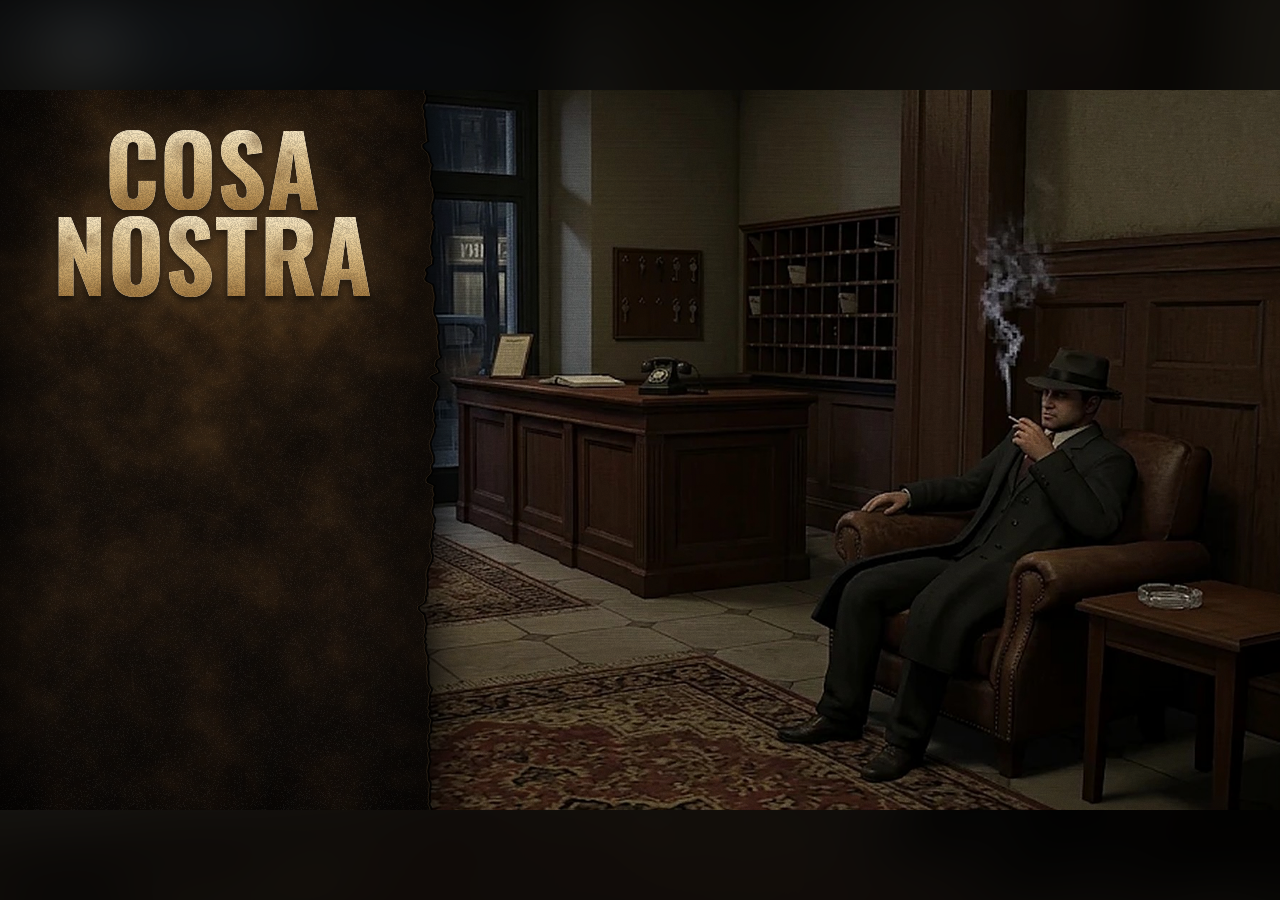
<file: main-menu/index.html>
<!doctype html>
<html lang="en">
<head>
  <meta charset="utf-8">
  <meta name="viewport" content="width=device-width, initial-scale=1">
  <title>Cosa Nostra</title>
  <link rel="preload" href="assets/background.jpg" as="image">
  <link rel="stylesheet" href="css/menu.css">
  <link rel="stylesheet" href="css/options.css">
  <link rel="stylesheet" href="css/loadgame.css">
</head>
<body>
  <div id="viewport">
    <div id="backdrop" aria-hidden="true"></div>

    <div id="stage" class="is-loading">
      <canvas id="scene" aria-hidden="true"></canvas>

      <aside id="panel">
        <canvas id="panel-bg" aria-hidden="true"></canvas>

        <header class="brand">
          <h1 class="title" id="title"></h1>
          <p class="subtitle" id="subtitle"></p>
        </header>

        <nav class="menu" id="menu" aria-label="Main menu">
          <div class="page-heading" id="page-heading" aria-hidden="true"></div>
          <div class="highlight" id="highlight" aria-hidden="true">
            <span class="hl-glow"></span>
            <span class="hl-line hl-top"></span>
            <span class="hl-line hl-bottom"></span>
            <span class="hl-shine"></span>
            <span class="hl-chevrons">
              <svg viewBox="0 0 30 20" width="30" height="20">
                <path class="chev chev-1" d="M2 3 L10 10 L2 17" />
                <path class="chev chev-2" d="M13 3 L21 10 L13 17" />
              </svg>
            </span>
          </div>
          <div class="items" id="items" role="menu"></div>
        </nav>

        <div class="toast" id="toast" role="status" aria-live="polite"></div>

        <footer class="hints" id="hints"></footer>
      </aside>

      <canvas id="fx" aria-hidden="true"></canvas>

      <div class="modal" id="modal" role="dialog" aria-modal="true" aria-labelledby="modal-title" hidden>
        <div class="modal-card">
          <span class="hl-line hl-top"></span>
          <h2 id="modal-title"></h2>
          <p id="modal-text"></p>
          <div class="modal-actions" id="modal-actions"></div>
          <span class="hl-line hl-bottom"></span>
        </div>
      </div>

      <div class="fade" id="fade" aria-hidden="true"></div>
    </div>
  </div>

  <script src="js/menu.config.js"></script>
  <script src="js/scene.js"></script>
  <script src="js/menu.js"></script>
  <script src="js/desk.js"></script>
  <script src="js/saves.js"></script>
  <script src="js/options.js"></script>
  <script src="js/loadgame.js"></script>
  <script>
    /* ---------------------------------------------------------------
       HOOK YOUR GAME UP HERE
       CosaMenu.on(action, handler) runs when a button with that
       action is picked. The menu blinks, fades to black, then calls
       your handler. Return CosaMenu.BACK (or call CosaMenu.show())
       to bring the menu back afterwards.

       Actions with no handler show the "Coming soon" toast instead.
       Options and Load Game have their own screens (options.js,
       loadgame.js). Start Game below is a placeholder.

       Loading a save:   CosaLoad.onLoad((save) => { ... save.data ... });
       Saving the game:  CosaSaves.save(1, { family, don, date, playTime, thumbnail, data });
       --------------------------------------------------------------- */
    CosaMenu.on("start-game", function () {
      // e.g. window.location.href = "game.html";
      return CosaMenu.placeholder("Start Game", "Your game starts here.");
    });

  </script>
</body>
</html>
</file>
<file: main-menu/css/menu.css>
/* =====================================================================
   COSA NOSTRA — MAIN MENU STYLES
   Colours come from menu.config.js (theme) and are set as variables
   on :root at startup. The defaults below are only a fallback.
   ===================================================================== */

@font-face { font-family: "Oswald"; font-weight: 400; font-display: block; src: url("../assets/fonts/Oswald-Regular.ttf") format("truetype"); }
@font-face { font-family: "Oswald"; font-weight: 500; font-display: block; src: url("../assets/fonts/Oswald-Medium.ttf") format("truetype"); }
@font-face { font-family: "Oswald"; font-weight: 600; font-display: block; src: url("../assets/fonts/Oswald-SemiBold.ttf") format("truetype"); }
@font-face { font-family: "Oswald"; font-weight: 700; font-display: block; src: url("../assets/fonts/Oswald-Bold.ttf") format("truetype"); }

:root {
  --gold: #e8c27a;
  --gold-bright: #fff1c9;
  --gold-deep: #9b7135;
  --text: #d9c7a3;
  --text-dim: #8a7c63;
  --panel: #120d09;
  --panel-w: 440px;
  --item-h: 46px;
  --hl-w: 280px;
  --hl-y: 0px;
  --grunge: none;
  --font: "Oswald", "Bebas Neue", "Arial Narrow", "Roboto Condensed", Impact, sans-serif;
}

* { box-sizing: border-box; }

html, body {
  margin: 0;
  height: 100%;
  background: #000;
  overflow: hidden;
  color: var(--text);
  font-family: var(--font);
  -webkit-user-select: none;
  user-select: none;
  -webkit-font-smoothing: antialiased;
}

body.hide-cursor, body.hide-cursor * { cursor: none !important; }

/* ---------------- viewport & stage ---------------- */
#viewport {
  position: fixed;
  inset: 0;
  overflow: hidden;
  background: #000;
}

#backdrop {
  position: absolute;
  inset: -60px;
  background: #000 url("../assets/background.jpg") center / cover no-repeat;
  filter: blur(30px) brightness(0.3) saturate(0.8);
}

#stage {
  position: absolute;
  left: 50%;
  top: 50%;
  width: 1280px;
  height: 720px;
  transform-origin: 50% 50%;
  transform: translate(-50%, -50%) scale(var(--scale, 1));
  overflow: hidden;
  background: #050403;
}

.bg-video {
  position: absolute;
  left: 0;
  top: 0;
  width: 1280px;
  height: 720px;
  object-fit: cover;
  transform-origin: 50% 50%;
  pointer-events: none;
}

#scene, #fx {
  position: absolute;
  left: 0;
  top: 0;
  width: 1280px;
  height: 720px;
}

#fx { pointer-events: none; z-index: 20; }

/* ---------------- left panel ---------------- */
#panel {
  position: absolute;
  left: 0;
  top: 0;
  width: var(--panel-w);
  height: 720px;
  z-index: 10;
}

#panel-bg {
  position: absolute;
  left: 0;
  top: 0;
  width: calc(var(--panel-w) + 90px);
  height: 720px;
  pointer-events: none;
}

.brand {
  position: absolute;
  top: 34px;
  left: 0;
  width: 100%;
  text-align: center;
  padding-right: 14px;
  pointer-events: none;
}

.title {
  margin: 0;
  font-weight: 700;
  text-transform: uppercase;
}

.title .line {
  display: block;
  font-size: 96px;
  line-height: 0.9;
  letter-spacing: 0.012em;
  color: transparent;
  background-image:
    linear-gradient(100deg, transparent 44%, rgba(255, 249, 228, 0.95) 50%, transparent 56%),
    var(--grunge),
    linear-gradient(180deg, #fff6dc 0%, #f2deb2 28%, #dcbd84 58%, #a88046 100%);
  background-size: 300% 100%, 220px 220px, 100% 100%;
  background-position: 100% 0, 0 0, 0 0;
  background-repeat: no-repeat, repeat, no-repeat;
  background-blend-mode: screen, multiply, normal;
  -webkit-background-clip: text;
  background-clip: text;
  filter:
    drop-shadow(0 0 20px rgba(255, 186, 102, 0.26))
    drop-shadow(0 4px 3px rgba(0, 0, 0, 0.85));
}

.title .line:nth-child(1) { --shine-delay: 0s; }
.title .line:nth-child(2) { --shine-delay: 0.18s; }
.title .line:nth-child(3) { --shine-delay: 0.36s; }

.ready .title .line {
  animation: title-shine 8s cubic-bezier(0.5, 0, 0.3, 1) var(--shine-delay) infinite;
}

@keyframes title-shine {
  0%, 74% { background-position: 100% 0, 0 0, 0 0; }
  100%    { background-position: 0% 0, 0 0, 0 0; }
}

.subtitle {
  margin: 12px 0 0;
  font-size: 25px;
  font-weight: 500;
  line-height: 1;
  letter-spacing: 0.02em;
  text-transform: uppercase;
  color: #dcc9a0;
  text-shadow: 0 0 12px rgba(255, 196, 120, 0.18), 0 2px 3px rgba(0, 0, 0, 0.9);
}

/* ---------------- menu ---------------- */
.menu {
  position: absolute;
  left: 0;
  top: 276px;               /* menu.js MENU_TOP */
  width: 100%;
  padding-right: 14px;
}

.items:focus, .items:focus-visible { outline: none; }

.items {
  position: relative;
  z-index: 2;
}

.page-heading {
  position: absolute;
  top: -32px;
  left: 0;
  right: 14px;
  display: flex;
  align-items: center;
  justify-content: center;
  gap: 14px;
  font-size: 16px;
  font-weight: 500;
  letter-spacing: 0.32em;
  text-transform: uppercase;
  color: var(--gold);
  opacity: 0;
  transform: translateY(6px);
  transition: opacity 0.35s, transform 0.35s;
}

.page-heading::before,
.page-heading::after {
  content: "";
  width: 46px;
  height: 1px;
  background: linear-gradient(90deg, transparent, var(--gold));
}
.page-heading::after { transform: scaleX(-1); }
.page-heading.is-visible { opacity: 1; transform: none; }

.item {
  display: block;
  width: 100%;
  height: var(--item-h);
  margin: 0;
  padding: 0;
  border: 0;
  background: none;
  font-family: var(--font);
  font-size: 30px;
  font-weight: 600;
  line-height: var(--item-h);
  text-transform: uppercase;
  text-align: center;
  color: var(--text);
  cursor: pointer;
  outline: none;
  -webkit-tap-highlight-color: transparent;
}

.item .label {
  display: inline-block;
  letter-spacing: 0.035em;
  text-shadow: 0 2px 4px rgba(0, 0, 0, 0.95), 0 0 1px rgba(0, 0, 0, 0.8);
  transition:
    color 0.2s ease,
    transform 0.32s cubic-bezier(0.2, 1.4, 0.4, 1),
    letter-spacing 0.32s cubic-bezier(0.2, 1, 0.3, 1),
    text-shadow 0.25s ease,
    opacity 0.25s ease;
}

.item.is-active .label {
  color: var(--gold-bright);
  transform: scale(1.07);
  letter-spacing: 0.06em;
  text-shadow:
    0 0 14px rgba(255, 214, 140, 0.55),
    0 0 30px rgba(255, 180, 90, 0.25),
    0 2px 4px rgba(0, 0, 0, 0.95);
}

.item.is-disabled .label { color: var(--text-dim); opacity: 0.55; }
.item.is-disabled.is-active .label {
  color: #bdae91;
  opacity: 0.8;
  text-shadow: 0 2px 4px rgba(0, 0, 0, 0.95);
}

.item.is-blinking .label { animation: item-blink var(--blink-time, 0.11s) steps(1, end) var(--blink-count, 4); }

@keyframes item-blink {
  0%   { opacity: 1; color: #fff; text-shadow: 0 0 18px rgba(255, 230, 170, 0.95), 0 0 40px rgba(255, 190, 100, 0.6); }
  50%  { opacity: 0.12; }
  100% { opacity: 1; }
}

.item.is-shaking .label { animation: shake 0.42s cubic-bezier(0.36, 0.07, 0.19, 0.97); }

@keyframes shake {
  10%, 90% { transform: translateX(-2px); }
  20%, 80% { transform: translateX(4px); }
  30%, 50%, 70% { transform: translateX(-7px); }
  40%, 60% { transform: translateX(7px); }
}

/* intro / page transition states for items */
.items .item {
  opacity: 0;
  transform: translateX(-18px);
  transition: opacity 0.45s ease, transform 0.55s cubic-bezier(0.2, 1, 0.3, 1);
  transition-delay: calc(var(--i, 0) * 60ms);
}
.show-items .items .item { opacity: 1; transform: none; }
.items.is-leaving .item {
  opacity: 0;
  transform: translateX(-24px);
  transition-duration: 0.22s, 0.22s;
  transition-delay: calc(var(--i, 0) * 25ms);
}
.items.is-entering .item {
  opacity: 0;
  transform: translateX(24px);
  transition: none;
}

/* ---------------- highlight bar ---------------- */
.highlight {
  position: absolute;
  z-index: 1;
  top: 0;
  left: calc(50% - 7px - var(--hl-w) / 2);
  width: var(--hl-w);
  height: var(--item-h);
  transform: translateY(var(--hl-y));
  opacity: 0;
  pointer-events: none;
  transition:
    transform 0.34s cubic-bezier(0.22, 1.25, 0.36, 1),
    left 0.3s cubic-bezier(0.22, 1, 0.36, 1),
    width 0.3s cubic-bezier(0.22, 1, 0.36, 1),
    opacity 0.3s ease,
    filter 0.3s ease;
}

.show-highlight .highlight { opacity: 1; }
.highlight.is-hidden { opacity: 0 !important; }
.highlight.is-disabled { filter: grayscale(0.85) brightness(0.7); }

.hl-glow {
  position: absolute;
  inset: -6px -10px;
  background:
    radial-gradient(ellipse 46% 62% at 50% 50%, rgba(232, 194, 122, 0.32), rgba(232, 194, 122, 0.09) 62%, transparent 78%),
    linear-gradient(90deg, transparent 0%, rgba(42, 27, 10, 0.88) 16%, rgba(60, 40, 15, 0.92) 50%, rgba(42, 27, 10, 0.88) 84%, transparent 100%);
  animation: hl-breathe 3.2s ease-in-out infinite;
}

@keyframes hl-breathe {
  0%, 100% { opacity: 0.86; }
  50%      { opacity: 1; }
}

.hl-line {
  position: absolute;
  left: 0;
  right: 0;
  height: 1.5px;
  background: linear-gradient(90deg,
    transparent 0%, var(--gold-deep) 14%, var(--gold) 34%, var(--gold-bright) 50%,
    var(--gold) 66%, var(--gold-deep) 86%, transparent 100%);
  box-shadow: 0 0 8px rgba(232, 194, 122, 0.55);
}
.hl-top { top: -1px; }
.hl-bottom { bottom: -1px; }

/* lens flare sitting on each hairline */
.hl-line::after {
  content: "";
  position: absolute;
  left: 50%;
  top: 50%;
  width: 70px;
  height: 5px;
  transform: translate(-50%, -50%);
  border-radius: 50%;
  background: radial-gradient(ellipse at center, rgba(255, 246, 220, 0.95), rgba(255, 210, 140, 0.35) 45%, transparent 72%);
  animation: flare 3.2s ease-in-out infinite;
}
.hl-bottom::after { animation-delay: -1.6s; }

@keyframes flare {
  0%, 100% { opacity: 0.55; transform: translate(-50%, -50%) scaleX(0.8); }
  50%      { opacity: 1;    transform: translate(-50%, -50%) scaleX(1.15); }
}

.hl-shine {
  position: absolute;
  inset: 0;
  overflow: hidden;
}
.hl-shine::before {
  content: "";
  position: absolute;
  top: -10%;
  bottom: -10%;
  left: -40%;
  width: 30%;
  transform: skewX(-22deg) translateX(-100%);
  background: linear-gradient(90deg, transparent, rgba(255, 240, 205, 0.32), transparent);
  opacity: 0;
}
.highlight.ignite .hl-shine::before { animation: shine-sweep 0.7s cubic-bezier(0.3, 0, 0.2, 1) 0.06s both; }

@keyframes shine-sweep {
  0%   { opacity: 1; transform: skewX(-22deg) translateX(-100%); }
  100% { opacity: 1; transform: skewX(-22deg) translateX(560%); }
}

/* the "bulb warming up" flicker each time the selection moves */
.highlight.ignite .hl-glow,
.highlight.ignite .hl-line { animation: ignite 0.42s linear both; }

@keyframes ignite {
  0%   { opacity: 0.15; }
  12%  { opacity: 1; }
  20%  { opacity: 0.3; }
  32%  { opacity: 1; }
  42%  { opacity: 0.6; }
  56%  { opacity: 1; }
  100% { opacity: 1; }
}

/* rapid blink when an item is picked */
.highlight.blink .hl-glow,
.highlight.blink .hl-line,
.highlight.blink .hl-chevrons { animation: hl-blink var(--blink-time, 0.11s) steps(1, end) var(--blink-count, 4); }

@keyframes hl-blink {
  0%   { opacity: 1; filter: brightness(1.9); }
  50%  { opacity: 0.08; filter: none; }
  100% { opacity: 1; }
}

.hl-chevrons {
  position: absolute;
  right: -30px;
  top: 50%;
  width: 30px;
  height: 20px;
  margin-top: -10px;
  filter: drop-shadow(0 0 5px rgba(255, 200, 110, 0.75));
}
.hl-chevrons svg { display: block; overflow: visible; }
.chev {
  fill: none;
  stroke: var(--gold);
  stroke-width: 3.2;
  stroke-linecap: round;
  stroke-linejoin: round;
  animation: chev 1.1s ease-in-out infinite;
}
.chev-2 { stroke: var(--gold-bright); animation-delay: 0.14s; }

@keyframes chev {
  0%, 100% { transform: translateX(0);   opacity: 0.55; }
  50%      { transform: translateX(4px); opacity: 1; }
}

.highlight.is-disabled .hl-chevrons { display: none; }

/* ---------------- toast ---------------- */
.toast {
  position: absolute;
  left: 0;
  right: 14px;
  bottom: 90px;
  display: flex;
  align-items: center;
  justify-content: center;
  gap: 14px;
  font-size: 17px;
  font-weight: 500;
  letter-spacing: 0.28em;
  text-transform: uppercase;
  color: var(--gold);
  text-shadow: 0 0 10px rgba(232, 194, 122, 0.4), 0 2px 3px #000;
  opacity: 0;
  transform: translateY(8px);
  transition: opacity 0.3s ease, transform 0.4s cubic-bezier(0.2, 1, 0.3, 1);
  pointer-events: none;
}
.toast::before,
.toast::after {
  content: "";
  width: 34px;
  height: 1px;
  background: linear-gradient(90deg, transparent, var(--gold));
}
.toast::after { transform: scaleX(-1); }
.toast.is-visible { opacity: 1; transform: none; }
.toast.is-error { color: #e09a7a; }

/* ---------------- key hints ---------------- */
.hints {
  position: absolute;
  left: 0;
  right: 14px;
  bottom: 38px;
  display: flex;
  justify-content: center;
  align-items: center;
  gap: 20px;
  opacity: 0;
  transform: translateY(10px);
  transition: opacity 0.6s ease, transform 0.6s cubic-bezier(0.2, 1, 0.3, 1);
}
.show-hints .hints { opacity: 1; transform: none; }

.hint {
  display: flex;
  align-items: center;
  gap: 8px;
  padding: 4px 2px;
  border: 0;
  background: none;
  font-family: var(--font);
  font-size: 17px;
  font-weight: 500;
  letter-spacing: 0.06em;
  text-transform: uppercase;
  color: var(--text);
  text-shadow: 0 2px 3px #000;
  cursor: default;
  outline: none;
}
.hint[data-action="select"], .hint[data-action="back"] { cursor: pointer; }
.hint[data-action="select"]:hover .hint-label,
.hint[data-action="back"]:hover .hint-label { color: var(--gold-bright); }

.hint-keys { display: flex; gap: 4px; }

.key {
  display: inline-flex;
  align-items: center;
  justify-content: center;
  min-width: 25px;
  height: 25px;
  padding: 0 7px;
  border-radius: 5px;
  font-size: 12.5px;
  font-weight: 600;
  letter-spacing: 0.04em;
  color: #f3e3bf;
  background: linear-gradient(180deg, #4a3a25 0%, #2b2014 55%, #1c140b 100%);
  border: 1px solid rgba(232, 194, 122, 0.55);
  border-bottom-width: 3px;
  border-bottom-color: rgba(120, 88, 42, 0.9);
  box-shadow:
    inset 0 1px 0 rgba(255, 236, 196, 0.25),
    0 0 10px rgba(232, 194, 122, 0.12),
    0 2px 4px rgba(0, 0, 0, 0.7);
  text-shadow: 0 1px 1px #000;
  transition: transform 0.08s, border-bottom-width 0.08s, box-shadow 0.15s, color 0.15s;
}
.key.is-pressed {
  transform: translateY(2px);
  border-bottom-width: 1px;
  color: #fff;
  box-shadow: inset 0 1px 0 rgba(255, 236, 196, 0.35), 0 0 16px rgba(255, 200, 110, 0.55);
}

/* ---------------- modal ---------------- */
.modal {
  position: absolute;
  inset: 0;
  z-index: 30;
  display: grid;
  place-items: center;
  background: radial-gradient(ellipse at center, rgba(0, 0, 0, 0.55), rgba(0, 0, 0, 0.85));
  opacity: 0;
  transition: opacity 0.3s ease;
}
.modal[hidden] { display: none; }
.modal.is-open { opacity: 1; }

.modal-card {
  position: relative;
  width: 560px;
  padding: 44px 50px 38px;
  text-align: center;
  background:
    radial-gradient(ellipse at 50% 0%, rgba(232, 194, 122, 0.12), transparent 70%),
    linear-gradient(180deg, rgba(30, 21, 12, 0.97), rgba(14, 10, 6, 0.97));
  box-shadow: 0 30px 80px rgba(0, 0, 0, 0.8);
  transform: scale(0.94) translateY(10px);
  transition: transform 0.4s cubic-bezier(0.2, 1.3, 0.4, 1);
}
.modal.is-open .modal-card { transform: none; }

.modal-card h2 {
  margin: 0;
  font-size: 46px;
  font-weight: 700;
  line-height: 1.05;
  text-transform: uppercase;
  letter-spacing: 0.02em;
  color: transparent;
  background: linear-gradient(180deg, #fff6dc, #dcbd84 60%, #a88046);
  -webkit-background-clip: text;
  background-clip: text;
  filter: drop-shadow(0 3px 2px rgba(0, 0, 0, 0.8));
}
.modal-card p {
  margin: 14px 0 30px;
  font-size: 20px;
  font-weight: 400;
  letter-spacing: 0.03em;
  color: var(--text);
}

.modal-actions { display: flex; justify-content: center; gap: 22px; }

.modal-btn {
  position: relative;
  min-width: 170px;
  height: 50px;
  padding: 0 28px;
  border: 0;
  background: none;
  font-family: var(--font);
  font-size: 26px;
  font-weight: 600;
  letter-spacing: 0.05em;
  text-transform: uppercase;
  color: var(--text);
  cursor: pointer;
  outline: none;
  text-shadow: 0 2px 3px #000;
  transition: color 0.2s;
}
.modal-btn::before,
.modal-btn::after {
  content: "";
  position: absolute;
  left: 0;
  right: 0;
  height: 1.5px;
  background: linear-gradient(90deg, transparent, var(--gold) 30%, var(--gold-bright) 50%, var(--gold) 70%, transparent);
  box-shadow: 0 0 8px rgba(232, 194, 122, 0.55);
  opacity: 0;
  transform: scaleX(0.4);
  transition: opacity 0.25s, transform 0.35s cubic-bezier(0.2, 1.2, 0.4, 1);
}
.modal-btn::before { top: 0; }
.modal-btn::after { bottom: 0; }
.modal-btn.is-active {
  color: var(--gold-bright);
  background: radial-gradient(ellipse 50% 70% at 50% 50%, rgba(232, 194, 122, 0.26), transparent 80%);
  text-shadow: 0 0 14px rgba(255, 214, 140, 0.55), 0 2px 3px #000;
}
.modal-btn.is-active::before,
.modal-btn.is-active::after { opacity: 1; transform: none; }
.modal-btn.is-blinking { animation: item-blink 0.1s steps(1, end) 3; }

.modal-card > .hl-line { left: 30px; right: 30px; }

/* ---------------- placeholder screen ---------------- */
.placeholder {
  position: absolute;
  inset: 0;
  z-index: 40;
  display: flex;
  flex-direction: column;
  align-items: center;
  justify-content: center;
  gap: 16px;
  background: radial-gradient(ellipse at center, #17110a, #000 75%);
  opacity: 0;
  transition: opacity 0.6s ease;
}
.placeholder.is-open { opacity: 1; }
.placeholder h2 {
  margin: 0;
  font-size: 64px;
  font-weight: 700;
  text-transform: uppercase;
  color: transparent;
  background: linear-gradient(180deg, #fff6dc, #dcbd84 60%, #a88046);
  -webkit-background-clip: text;
  background-clip: text;
}
.placeholder p { margin: 0; font-size: 22px; color: var(--text); letter-spacing: 0.04em; }
.placeholder .hint { margin-top: 30px; }

/* ---------------- fade ---------------- */
.fade {
  position: absolute;
  inset: 0;
  z-index: 50;
  background: #000;
  opacity: 1;
  pointer-events: none;
  transition: opacity var(--fade-time, 0.7s) ease;
}
.fade.is-clear { opacity: 0; }

/* ---------------- intro states ---------------- */
#panel { opacity: 0; transform: translateX(-36px); transition: opacity 0.9s ease, transform 1.1s cubic-bezier(0.2, 1, 0.3, 1); }
.show-panel #panel { opacity: 1; transform: none; }

.title .line {
  opacity: 0;
  letter-spacing: 0.22em;
  transition: opacity 1s ease, letter-spacing 1.4s cubic-bezier(0.16, 1, 0.3, 1);
}
.show-title1 .title .line:nth-child(1),
.show-title2 .title .line:nth-child(n+2) { opacity: 1; letter-spacing: 0.012em; }

.subtitle { opacity: 0; transform: translateY(6px); transition: opacity 0.9s ease, transform 0.9s ease; }
.show-subtitle .subtitle { opacity: 1; transform: none; }

/* skipping the intro: everything snaps in quickly */
.instant #panel,
.instant .title .line,
.instant .subtitle,
.instant .hints,
.instant .items .item { transition-duration: 0.25s !important; transition-delay: 0s !important; }

/* ---------------- reduced motion ---------------- */
@media (prefers-reduced-motion: reduce) {
  .hl-glow, .hl-line::after, .chev,
  .ready .title .line { animation: none !important; }
  .highlight { transition-duration: 0.12s; }
}
</file>
<file: main-menu/css/options.css>
/* =====================================================================
   COSA NOSTRA — OPTIONS SCREEN
   A case-file sheet on the desk. Positions are on the 1280 x 720 stage
   and line up with the blank paper in assets/options/desk.jpg.
   ===================================================================== */

@font-face { font-family: "Rokkitt"; font-weight: 100 900; font-display: block; src: url("../assets/fonts/Rokkitt.ttf") format("truetype"); }
@font-face { font-family: "Covered By Your Grace"; font-display: block; src: url("../assets/fonts/CoveredByYourGrace.ttf") format("truetype"); }

:root {
  --opt-ink: #1f1b16;
  --opt-gold: #a2823f;
  --opt-gold-hi: #e9cf87;
  --opt-red: #a92f27;
  --opt-type: "Rokkitt", "Courier Prime", "Courier New", serif;
  --opt-hand: "Covered By Your Grace", "Segoe Print", "Bradley Hand", cursive;
}

.options {
  position: absolute;
  inset: 0;
  z-index: 45;              /* above the menu, below the fade (50) */
  overflow: hidden;
  background: #120c07;
  font-family: var(--opt-type);
  color: var(--opt-ink);
}
.options[hidden] { display: none; }

.opt-scene {
  position: absolute;
  left: 0;
  top: 0;
  width: 1280px;
  height: 720px;
}

/* the sheet of paper (matches the blank paper in the background) */
.opt-sheet {
  position: absolute;
  left: 438px;
  top: 188px;
  width: 417px;
  height: 414px;
}

/* ---------------- handwritten title ---------------- */
.opt-title {
  position: absolute;
  left: 0;
  right: 0;
  top: 2px;
  margin: 0;
  text-align: center;
  font-family: var(--opt-hand);
  font-weight: 400;
  font-size: 44px;
  line-height: 60px;
  letter-spacing: 0.04em;
  color: #15120f;
  -webkit-text-stroke: 0.7px #15120f;
  mix-blend-mode: multiply;
  clip-path: inset(0 100% 0 0);
}
.opt-title .cap { font-size: 64px; }
.opt-title.is-written { clip-path: inset(0 0 0 0); transition: clip-path 0.9s cubic-bezier(0.55, 0.1, 0.35, 1); }

.opt-underline {
  position: absolute;
  left: 104px;
  top: 58px;
  width: 210px;
  height: 14px;
  overflow: visible;
  mix-blend-mode: multiply;
}
.opt-underline { clip-path: inset(0 100% 0 0); }
.opt-underline path { fill: var(--opt-red); opacity: 0.92; }
.opt-underline.is-drawn { clip-path: inset(0 -4px 0 0); transition: clip-path 0.45s cubic-bezier(0.6, 0, 0.3, 1) 0.75s; }

/* ---------------- rows ---------------- */
.opt-row {
  position: absolute;
  left: 57px;
  width: 306px;
  font-size: 28px;
  font-weight: 600;
  line-height: 26px;
  letter-spacing: 0;
  text-transform: uppercase;
  white-space: nowrap;
  cursor: pointer;
  opacity: 0;
  transform: translateY(4px);
  transition: opacity 0.45s ease, transform 0.5s ease;
  transition-delay: calc(var(--i) * 70ms + 0.5s);
}
.options.is-open .opt-row { opacity: 1; transform: none; }

.opt-row .ink { mix-blend-mode: multiply; }
.opt-row.is-centered { text-align: center; }
.opt-row .value { color: var(--opt-gold); display: inline-block; }
/* on the gold plaque, values switch to a deeper gold so they stay readable */
.opt-row.is-active .value,
.opt-row.is-active .opt-choice.is-on { color: #6e4f17; }
.opt-row .value.is-pop { animation: opt-pop 0.28s cubic-bezier(0.2, 1.6, 0.4, 1); }
@keyframes opt-pop { 0% { transform: scale(1.18); } 100% { transform: scale(1); } }

.opt-choice { cursor: pointer; transition: color 0.18s ease; }
.opt-choice.is-on { color: var(--opt-gold); }
.opt-choice:hover { text-decoration: underline; text-decoration-thickness: 1px; text-underline-offset: 3px; }

/* volume bars */
.opt-bar {
  position: relative;
  height: 12px;
  margin-top: 10px;
  border-radius: 3px;
  background: linear-gradient(180deg, #c9c2b2, #aaa292);
  box-shadow:
    inset 0 0 0 1px rgba(40, 32, 22, 0.85),
    inset 0 2px 2px rgba(0, 0, 0, 0.18),
    0 1px 0 rgba(255, 255, 255, 0.35);
  cursor: pointer;
}
.opt-bar .fill {
  position: absolute;
  left: 1px;
  top: 1px;
  bottom: 1px;
  width: 0;
  border-radius: 2px 0 0 2px;
  background:
    linear-gradient(180deg, rgba(255, 246, 214, 0.45), rgba(255, 246, 214, 0) 45%, rgba(60, 40, 10, 0.18)),
    linear-gradient(90deg, #6f5528 0%, #9a7a3c 30%, #c9a85e 70%, #ecd28c 100%);
  transition: width 0.14s ease-out;
}
.opt-bar .fill.is-full { border-radius: 2px; }

/* ---------------- selection plaque ---------------- */
.opt-plaque {
  position: absolute;
  left: 40px;
  width: 345px;
  top: 0;
  height: 42px;
  border-radius: 7px;
  background:
    radial-gradient(ellipse 60% 70% at 50% 45%, rgba(255, 246, 215, 0.5), rgba(255, 246, 215, 0) 70%),
    linear-gradient(180deg, #e0d4ae 0%, #d0c08f 45%, #b9a674 100%);
  box-shadow:
    inset 0 0 0 1.5px rgba(122, 96, 48, 0.75),
    inset 0 2px 3px rgba(255, 250, 225, 0.6),
    inset 0 -3px 6px rgba(110, 84, 36, 0.25),
    0 2px 6px rgba(60, 40, 15, 0.25);
  opacity: 0;
  transition:
    transform 0.32s cubic-bezier(0.22, 1.2, 0.36, 1),
    height 0.28s cubic-bezier(0.22, 1, 0.36, 1),
    opacity 0.3s ease;
  pointer-events: none;
}
.options.is-ready .opt-plaque { opacity: 1; }
.opt-plaque.ignite { animation: opt-ignite 0.4s linear; }
@keyframes opt-ignite {
  0% { opacity: 0.25; } 15% { opacity: 1; } 25% { opacity: 0.45; } 40% { opacity: 1; } 55% { opacity: 0.75; } 70%, 100% { opacity: 1; }
}
.opt-plaque.blink { animation: opt-blink 0.11s steps(1, end) 4; }
@keyframes opt-blink { 0% { opacity: 1; filter: brightness(1.25); } 50% { opacity: 0.15; } 100% { opacity: 1; } }

/* gold pointer to the left of the plaque */
.opt-arrow {
  position: absolute;
  left: -22px;
  top: 50%;
  width: 34px;
  height: 30px;
  margin-top: -15px;
  overflow: visible;
  animation: opt-arrow 1.1s ease-in-out infinite;
}
@keyframes opt-arrow { 0%, 100% { transform: translateX(0); } 50% { transform: translateX(4px); } }

/* "coming soon" rubber stamp */
.opt-stamp {
  position: absolute;
  right: 6px;
  top: 0;
  padding: 3px 10px 1px;
  border: 3px solid var(--opt-red);
  border-radius: 4px;
  font-family: var(--opt-type);
  font-weight: 800;
  font-size: 22px;
  letter-spacing: 0.06em;
  color: var(--opt-red);
  text-transform: uppercase;
  opacity: 0;
  pointer-events: none;
  transform: rotate(-9deg) scale(1.7);
  background: rgba(246, 240, 226, 0.55);
  -webkit-mask-image: var(--stamp-grunge);
  mask-image: var(--stamp-grunge);
  -webkit-mask-size: 100% 100%;
  mask-size: 100% 100%;
}
.opt-stamp.is-down {
  animation: opt-stamp 1.9s ease forwards;
}
@keyframes opt-stamp {
  0%   { opacity: 0; transform: rotate(-9deg) scale(1.7); }
  12%  { opacity: 0.9; transform: rotate(-9deg) scale(0.96); }
  18%  { transform: rotate(-9deg) scale(1); }
  75%  { opacity: 0.9; }
  100% { opacity: 0; transform: rotate(-9deg) scale(1); }
}

/* ---------------- key hints on the desk ---------------- */
.opt-hints {
  position: absolute;
  left: 0;
  right: 0;
  top: 676px;
  display: flex;
  justify-content: center;
  gap: 26px;
  opacity: 0;
  transition: opacity 0.6s ease 0.9s;
}
.options.is-open .opt-hints { opacity: 1; }
.opt-hints .hint {
  font-family: var(--opt-type);
  font-size: 19px;
  font-weight: 600;
  letter-spacing: 0.06em;
  color: #ddd2bd;
  text-shadow: 0 2px 3px rgba(0, 0, 0, 0.9);
}

/* room light from the desk lamp: dims the whole screen when the lamp flickers */
.opt-shade {
  position: absolute;
  inset: 0;
  pointer-events: none;
  background: radial-gradient(ellipse 120% 110% at 85% 15%, rgba(0, 0, 0, 0.55), #000 80%);
  opacity: 0;
}

@media (prefers-reduced-motion: reduce) {
  .opt-arrow { animation: none; }
  .opt-row { transition-delay: 0s; }
}
</file>
<file: main-menu/css/loadgame.css>
/* =====================================================================
   COSA NOSTRA — LOAD GAME SCREEN
   Same desk and case file as Options (it reuses .options, .opt-title,
   .opt-underline, .opt-arrow and .opt-stamp from options.css). Save
   slots are index cards clipped to the sheet. Positions are on the
   1280 x 720 stage, relative to the paper (.opt-sheet).
   ===================================================================== */

/* scroll flourishes either side of the title */
.lg-flourish {
  position: absolute;
  top: 18px;
  width: 58px;
  height: 22px;
  overflow: visible;
  mix-blend-mode: multiply;
  opacity: 0;
  transition: opacity 0.6s ease 0.6s;
}
.lg-flourish path { fill: none; stroke: #2a241d; stroke-width: 1.4; stroke-linecap: round; }
.lg-flourish.left { left: 40px; }
.lg-flourish.right { right: 22px; transform: scaleX(-1); }
.options.is-open .lg-flourish { opacity: 0.9; }

/* ---------------- save cards ---------------- */
.lg-card {
  position: absolute;
  left: 18px;
  width: 380px;
  height: 86px;
  border-radius: 2px;
  background:
    repeating-linear-gradient(180deg, transparent 0 20px, rgba(84, 92, 110, 0.14) 20px 21px) 0 12px / 100% 100% no-repeat,
    linear-gradient(180deg, #e9e0cb, #dcd1b8);
  box-shadow:
    inset 0 0 0 1px rgba(110, 92, 62, 0.35),
    0 1px 0 rgba(255, 255, 255, 0.4),
    0 2px 4px rgba(50, 35, 15, 0.28);
  font-family: var(--opt-type);
  text-transform: uppercase;
  white-space: nowrap;
  cursor: pointer;
  opacity: 0;
  transform: translateY(6px);
  transition: opacity 0.45s ease, transform 0.5s ease;
  transition-delay: calc(var(--i) * 90ms + 0.45s);
}
.options.is-open .lg-card { opacity: 1; transform: none; }

/* the gold plaque the selected card turns into */
.lg-card .lg-glow {
  position: absolute;
  inset: -2px;
  border-radius: 4px;
  background:
    radial-gradient(ellipse 55% 75% at 38% 45%, rgba(255, 246, 212, 0.6), rgba(255, 246, 212, 0) 70%),
    linear-gradient(180deg, #e9dcae 0%, #d8c48b 50%, #c4ac70 100%);
  box-shadow:
    inset 0 0 0 1.5px rgba(128, 100, 48, 0.8),
    inset 0 2px 3px rgba(255, 250, 228, 0.7),
    inset 0 -3px 6px rgba(110, 84, 36, 0.25),
    0 0 14px rgba(255, 214, 140, 0.45),
    0 3px 6px rgba(60, 40, 15, 0.3);
  opacity: 0;
  transition: opacity 0.2s ease;
}
.lg-card.is-active .lg-glow { opacity: 1; }
.lg-card.is-active .lg-glow.ignite { animation: opt-ignite 0.4s linear; }
.lg-card.is-blinking .lg-glow { animation: opt-blink 0.11s steps(1, end) 4; }

.lg-card .lg-text { position: absolute; inset: 0; mix-blend-mode: multiply; }
.lg-title {
  position: absolute;
  left: 11px;
  top: 9px;
  width: 272px;
  overflow: hidden;
  text-overflow: ellipsis;
  font-size: 26px;
  font-weight: 500;
  line-height: 26px;
  color: var(--opt-gold);
  transition: color 0.2s ease;
}
.lg-card.is-active .lg-title { color: var(--opt-ink); }
.lg-line {
  position: absolute;
  left: 37px;
  width: 246px;
  overflow: hidden;
  text-overflow: ellipsis;
  font-size: 21px;
  font-weight: 500;
  line-height: 21px;
  letter-spacing: -0.005em;
  color: var(--opt-ink);
}
.lg-line.l2 { top: 38px; }
.lg-line.l3 { top: 59px; }

/* photo stuck to the card */
.lg-thumb {
  position: absolute;
  right: 6px;
  top: 5px;
  width: 92px;
  height: 75px;
  background: #1a1612;
  box-shadow: 0 0 0 2px #f4efe2, 0 2px 4px rgba(0, 0, 0, 0.35);
  overflow: hidden;
}
.lg-thumb img {
  width: 100%;
  height: 100%;
  object-fit: cover;
  display: block;
  filter: grayscale(1) contrast(1.12) brightness(0.95);
}
.lg-thumb .no-photo {
  position: absolute;
  inset: 0;
  display: grid;
  place-items: center;
  font-size: 13px;
  font-weight: 600;
  letter-spacing: 0.08em;
  color: #8b8273;
}

/* empty slot */
.lg-card.is-empty .lg-title { color: #9b9282; }
.lg-card.is-empty .lg-line { color: #9b9282; }
.lg-card.is-empty .lg-thumb { background: transparent; box-shadow: inset 0 0 0 1.5px rgba(120, 108, 88, 0.45); }
.lg-card.is-shaking { animation: lg-shake 0.42s cubic-bezier(0.36, 0.07, 0.19, 0.97); }
@keyframes lg-shake {
  10%, 90% { transform: translateX(-2px); }
  20%, 80% { transform: translateX(3px); }
  30%, 50%, 70% { transform: translateX(-5px); }
  40%, 60% { transform: translateX(5px); }
}

/* "Back to main menu" */
.lg-back {
  position: absolute;
  left: 0;
  right: 0;
  top: 372px;
  text-align: center;
  font-family: var(--opt-type);
  font-size: 26px;
  font-weight: 500;
  line-height: 26px;
  text-transform: uppercase;
  cursor: pointer;
  opacity: 0;
  transition: opacity 0.45s ease 0.8s;
}
.options.is-open .lg-back { opacity: 1; }
.lg-back span { position: relative; display: inline-block; padding: 6px 22px; mix-blend-mode: multiply; }
.lg-back .lg-glow {
  position: absolute;
  left: 50%;
  top: -7px;
  width: 300px;
  height: 40px;
  margin-left: -150px;
  border-radius: 7px;
  background:
    radial-gradient(ellipse 60% 70% at 50% 45%, rgba(255, 246, 215, 0.5), rgba(255, 246, 215, 0) 70%),
    linear-gradient(180deg, #e0d4ae 0%, #d0c08f 45%, #b9a674 100%);
  box-shadow:
    inset 0 0 0 1.5px rgba(122, 96, 48, 0.75),
    inset 0 2px 3px rgba(255, 250, 225, 0.6),
    0 2px 6px rgba(60, 40, 15, 0.25);
  opacity: 0;
  transition: opacity 0.2s ease;
}
.lg-back.is-active .lg-glow { opacity: 1; }
.lg-back.is-active .lg-glow.ignite { animation: opt-ignite 0.4s linear; }

/* pointer + paper clip that follow the selection */
.lg-pointer {
  position: absolute;
  left: -6px;
  top: 0;
  width: 34px;
  height: 30px;
  pointer-events: none;
  z-index: 3;
  transition: transform 0.34s cubic-bezier(0.22, 1.2, 0.36, 1), opacity 0.3s ease;
  opacity: 0;
}
.options.is-ready .lg-pointer { opacity: 1; }
.lg-pointer .opt-arrow { left: 0; top: 0; margin: 0; }
.lg-clip {
  position: absolute;
  left: 58px;
  top: 0;
  width: 20px;
  height: 62px;
  z-index: 3;
  pointer-events: none;
  overflow: visible;
  transition: transform 0.4s cubic-bezier(0.22, 1.15, 0.36, 1), opacity 0.25s ease;
  filter: drop-shadow(1px 2px 1px rgba(0, 0, 0, 0.3));
  opacity: 0;
}
.options.is-ready .lg-clip { opacity: 1; }
.lg-clip.is-hidden { opacity: 0 !important; }

@media (prefers-reduced-motion: reduce) {
  .lg-card, .lg-back { transition-delay: 0s; }
}
</file>
